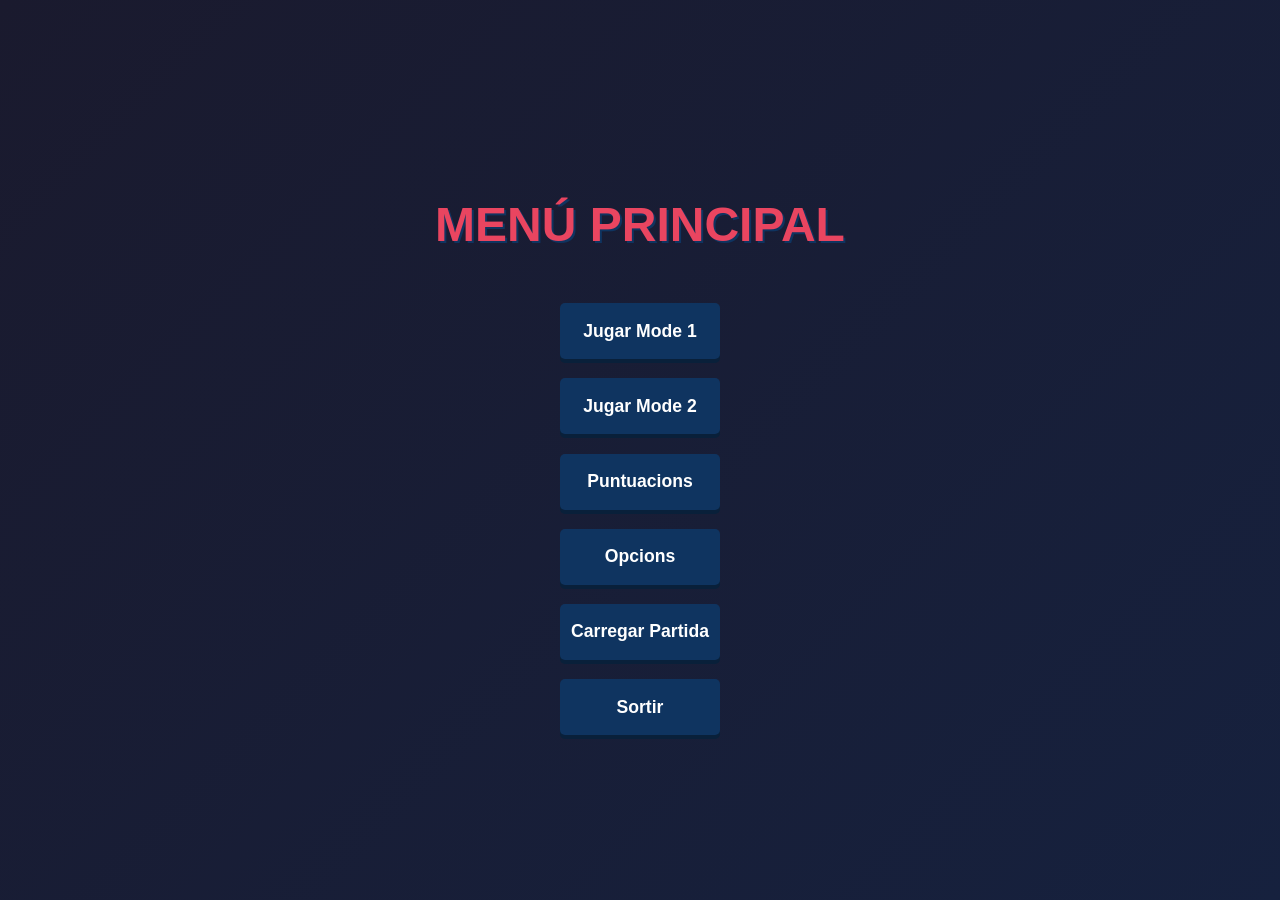
<file: index.html>
<!DOCTYPE html> 
<html lang="ca">
	<head>
        <meta charset="UTF-8">
		<script src="./js/main.js" type="module"></script>
		<link rel="stylesheet" href="./styles/main.css">
		<title> Memory - Menú </title>
	</head>
	<body>
		<h1 id="title">Menú Principal</h1>
        
        <button id="play-mode1" class="center"> Jugar Mode 1 </button>
		<button id="play-mode2" class="center"> Jugar Mode 2 </button>
        
        <button id="scores" class="center"> Puntuacions </button>
        
        <button id="options" class="center"> Opcions </button>
		<button id="saves" class="center"> Carregar Partida </button>
		<button id="exit" class="center"> Sortir </button>
	</body>
</html>
</file>
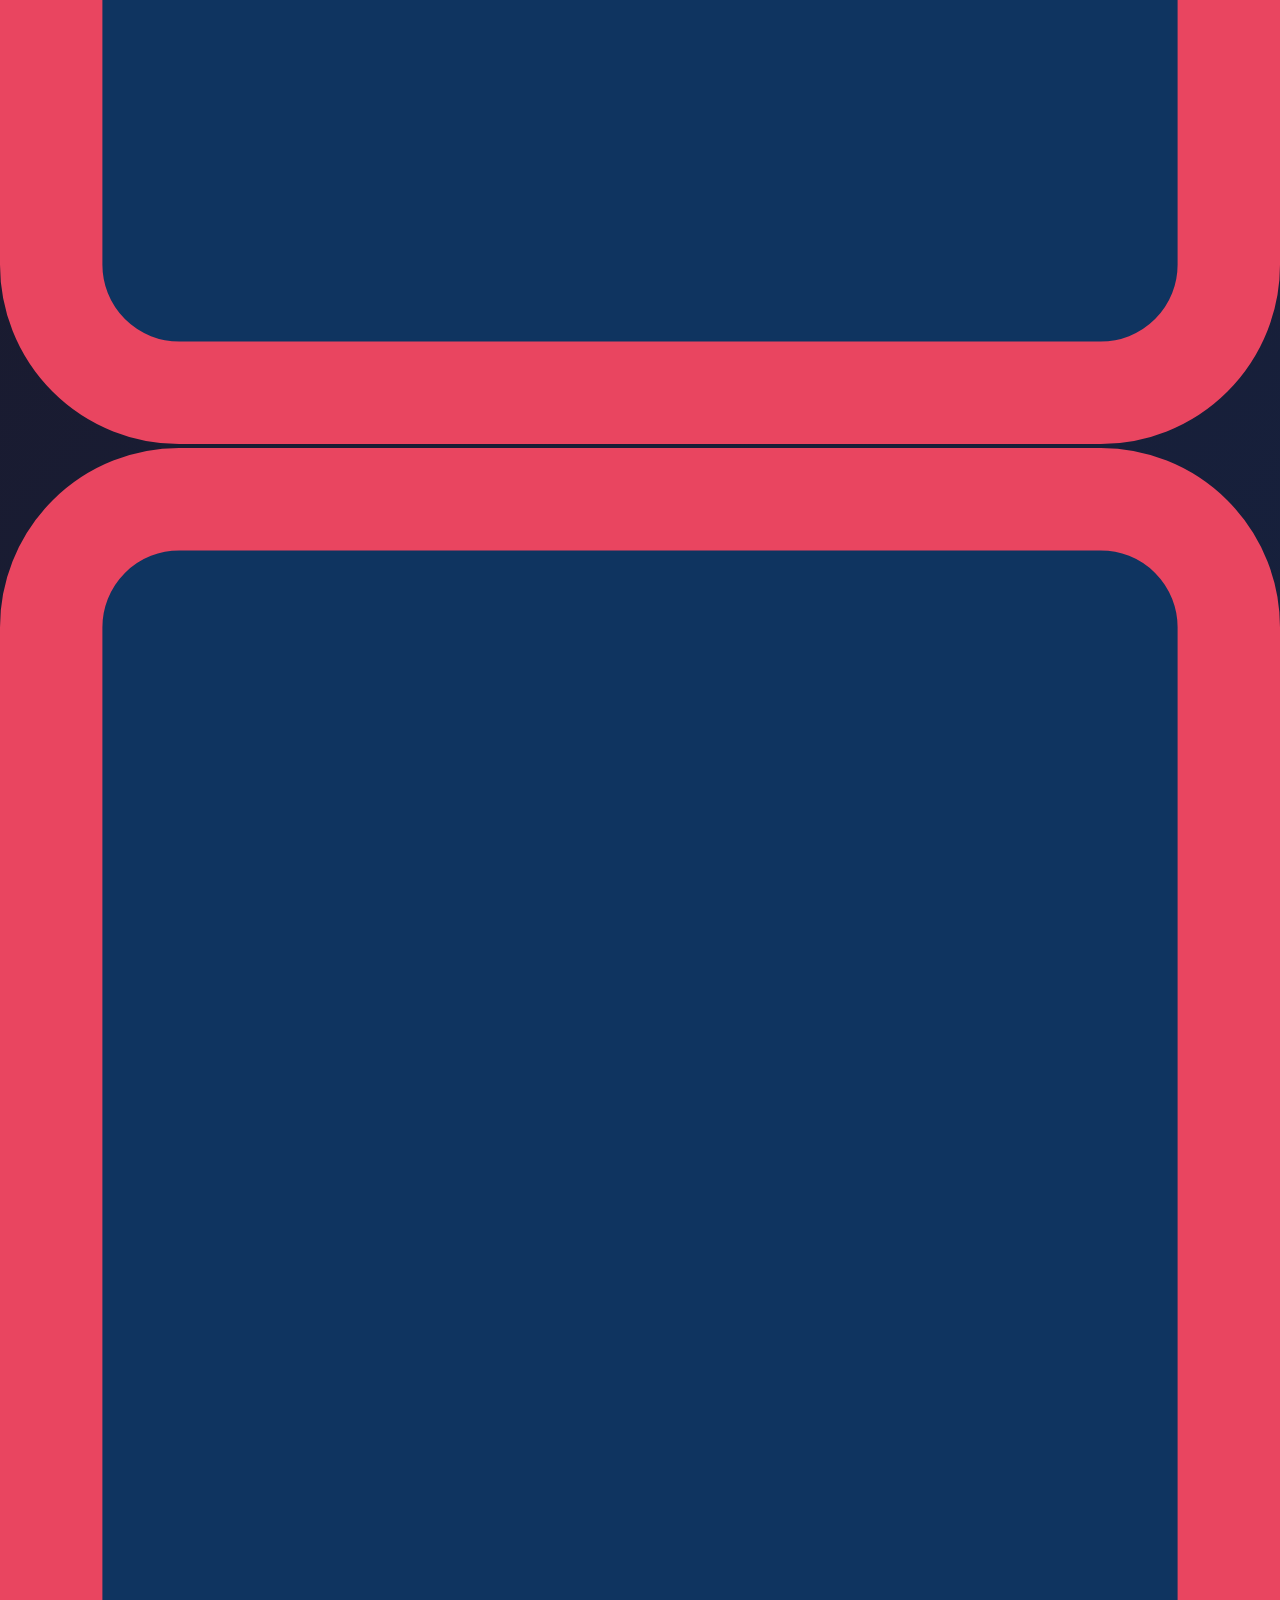
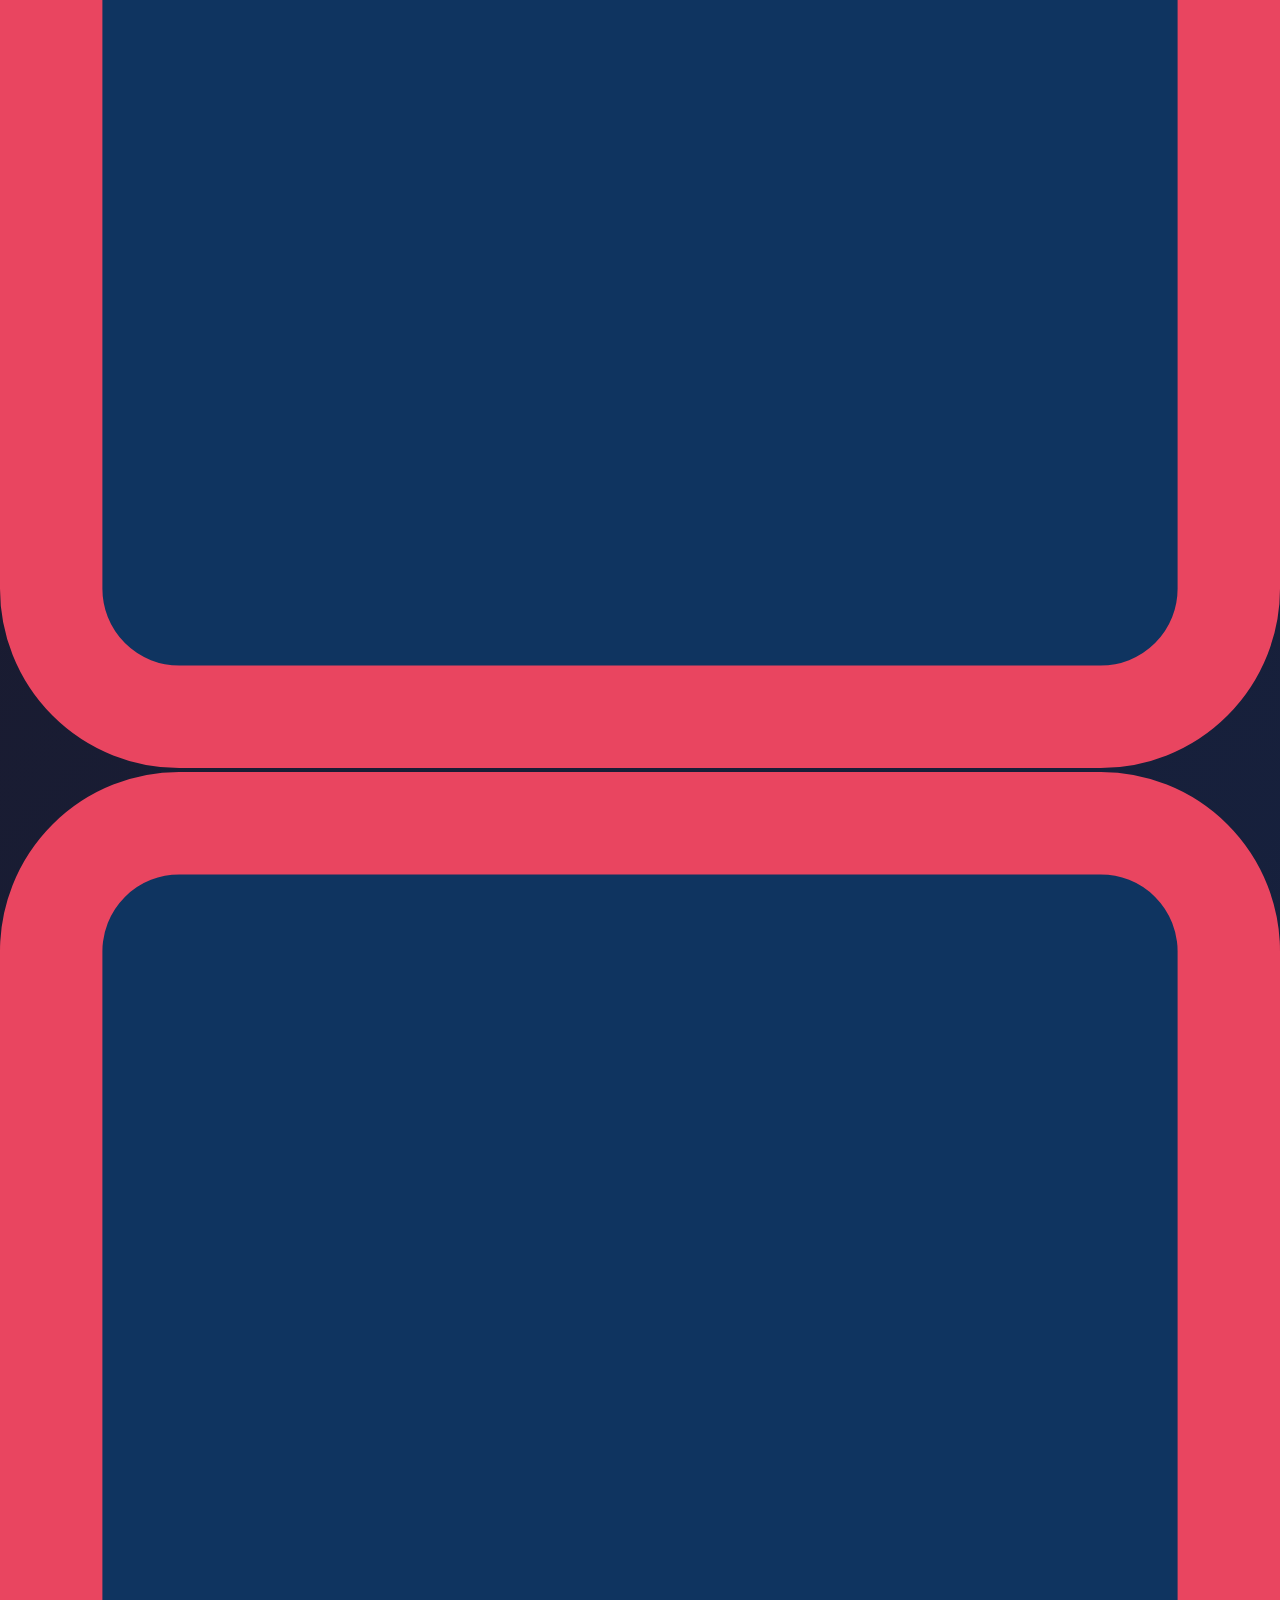
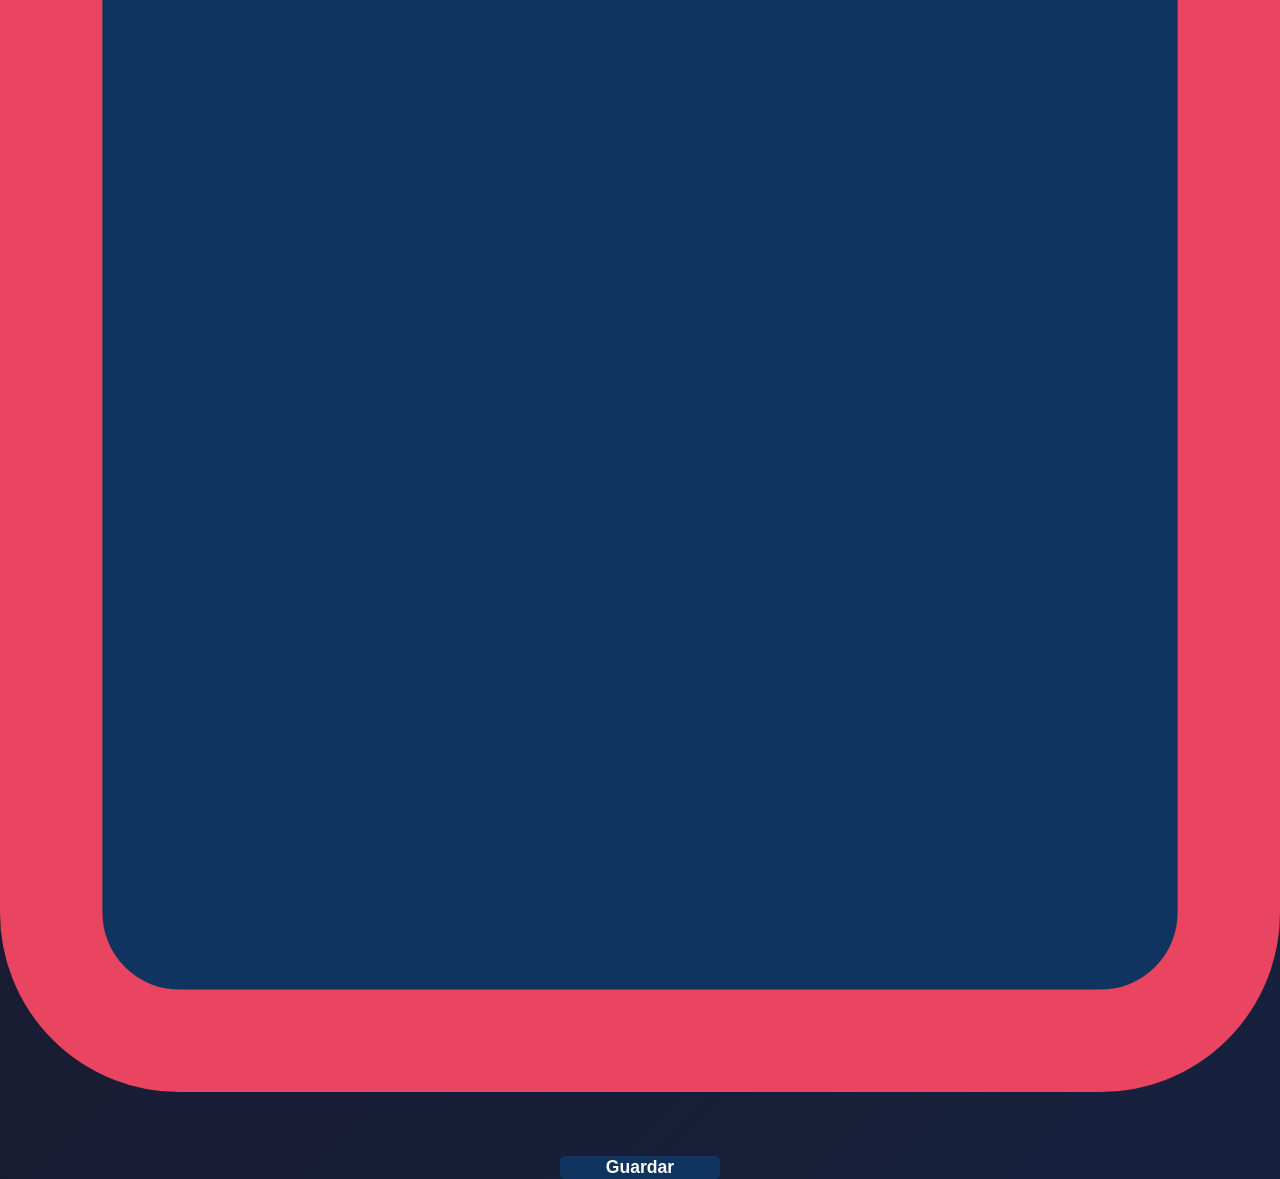
<file: html/game.html>
<!DOCTYPE html> 
<html lang="ca">
	<head>
        <meta charset="UTF-8">
		<script src="../js/game.js" type="module"></script>
		<link rel="stylesheet" href="../styles/main.css?v=3">
		<title> Memory - Partida </title>
	</head>
	<body>
		<h1 id="partida">Partida</h1>
        
        <div id="game"></div>
        
		<button id="save" class="center" style="margin-top: 60px;"> Guardar </button>
	</body>
</html>
</file>
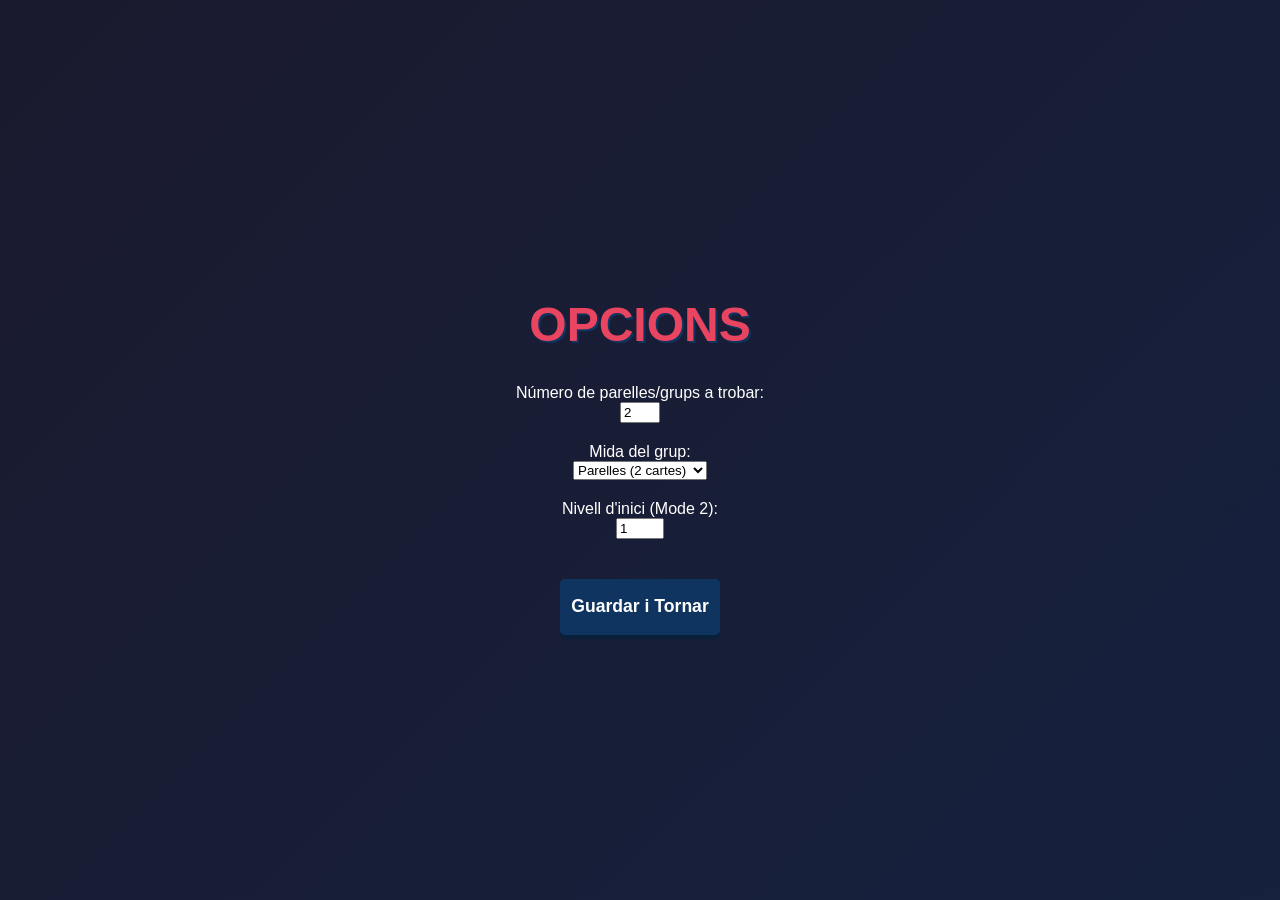
<file: html/options.html>
<!DOCTYPE html> 
<html lang="ca">
	<head>
        <meta charset="UTF-8">
		<script src="../js/options.js" type="module"></script>
		<link rel="stylesheet" href="../styles/main.css">
		<title> Memory - Opcions </title>
	</head>
	<body>
		<h1 id="title">Opcions</h1>
        
        <div style="color: white; text-align: center; margin-bottom: 20px;">
            <label for="numCards">Número de parelles/grups a trobar:</label><br>
            <input type="number" id="numCards" min="2" max="6" value="2">
        </div>

        <div style="color: white; text-align: center; margin-bottom: 20px;">
            <label for="groupSize">Mida del grup:</label><br>
            <select id="groupSize">
                <option value="2">Parelles (2 cartes)</option>
                <option value="3">Trios (3 cartes)</option>
                <option value="4">Quartets (4 cartes)</option>
            </select>
        </div>

        <div style="color: white; text-align: center; margin-bottom: 20px;">
            <label for="startLevel">Nivell d'inici (Mode 2):</label><br>
            <input type="number" id="startLevel" min="1" max="10" value="1">
        </div>

		<button id="save" class="center"> Guardar i Tornar </button>
	</body>
</html>
</file>
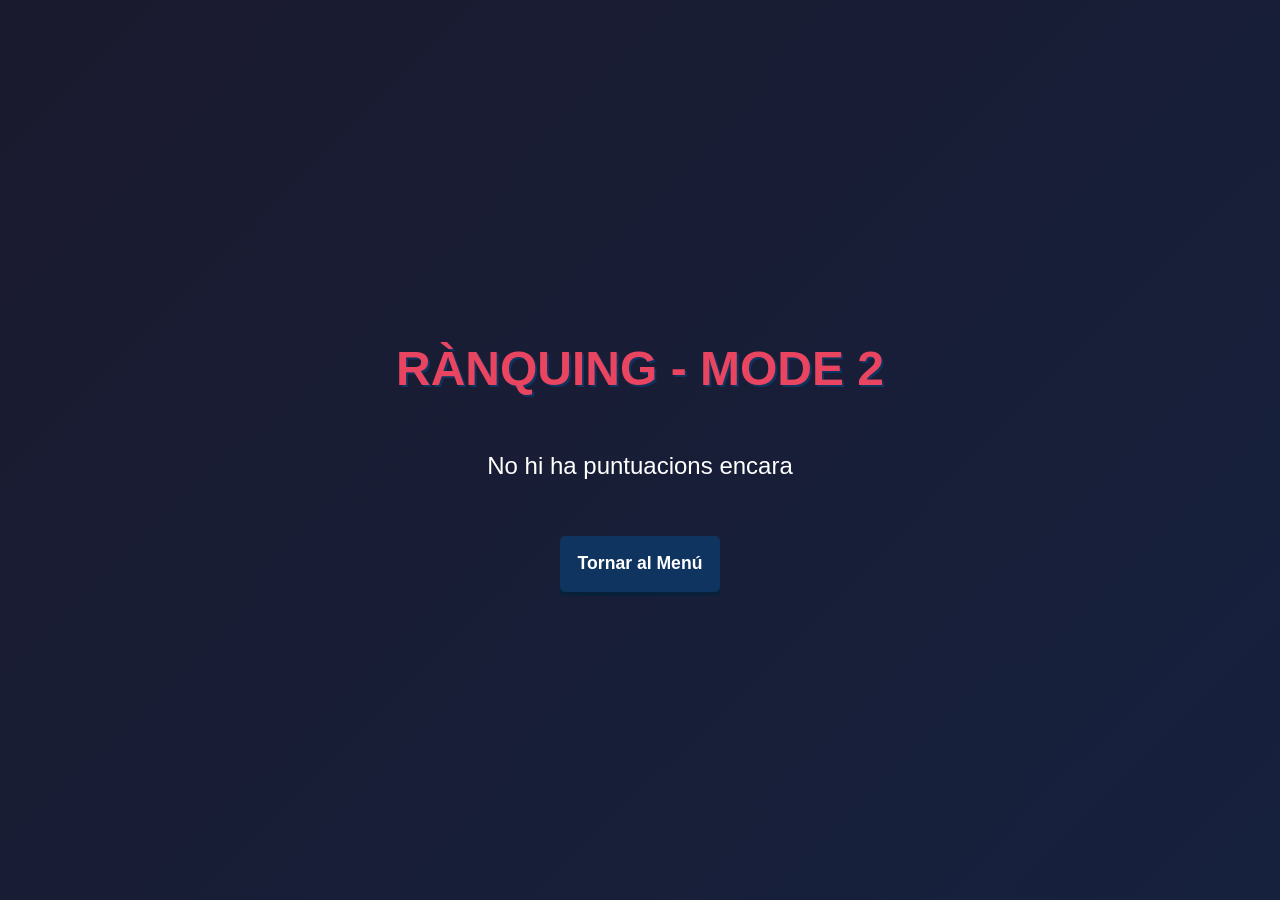
<file: html/scores.html>
<!DOCTYPE html>
<html lang="ca">
<head>
    <meta charset="UTF-8">
    <title>Memory - Rànquing</title>
    <link rel="stylesheet" href="../styles/main.css">
    <script src="../js/scores.js"></script>
</head>
<body>
    <h1 id="title">Rànquing - Mode 2</h1>
    
    <ul id="ranking-list" style="color: white; list-style: none; font-size: 1.5rem; text-align: center; padding: 0;">
    </ul>

    <button id="back-menu" class="center" style="margin-top: 2rem;"> Tornar al Menú </button>
</body>
</html>
</file>
<file: styles/main.css>
body {
    background: linear-gradient(135deg, #1a1a2e 0%, #16213e 100%);
    height: 100vh;
    margin: 0;
    display: flex;
    flex-direction: column;
    justify-content: center;
    font-family: 'Segoe UI', sans-serif;
}

#title {
    color: #e94560;
    text-align: center;
    font-size: 3rem;
    text-transform: uppercase;
    text-shadow: 2px 2px #0f3460;
    margin-bottom: 2rem;
}

.center {
    display: block;
    margin-left: auto;
    margin-right: auto;
    cursor: pointer;
    border: none;
    border-radius: 5px;
    transition: all 0.3s ease;
}

button.center {
    width: 10rem;
    height: 3.5rem;
    margin-top: 1.2rem;
    background-color: #0f3460;
    color: white;
    font-weight: bold;
    font-size: 1.1rem;
    box-shadow: 0 4px #09203a;
}

button.center:hover {
    background-color: #e94560;
    transform: translateY(-2px);
    box-shadow: 0 6px #a32e44;
}

button.center:active {
    transform: translateY(2px);
    box-shadow: 0 2px #a32e44;
}
</file>
